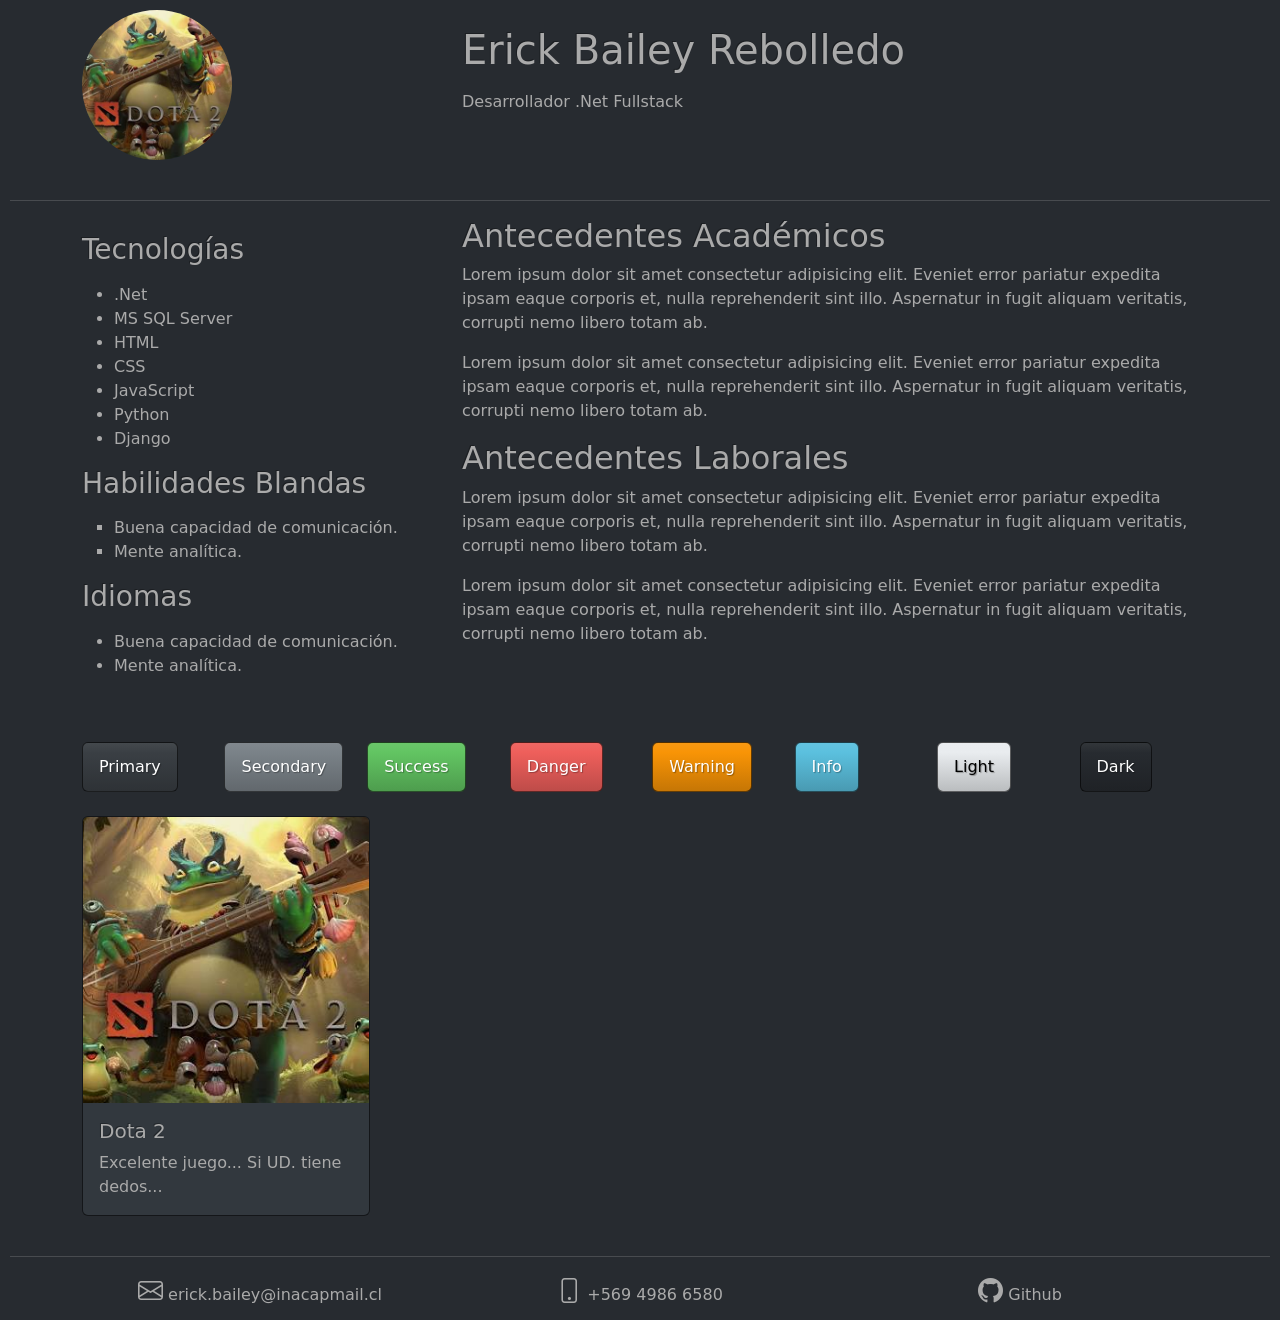
<file: curriculum_vitae.html>
<!DOCTYPE html>
<html lang="en">

<head>
    <meta charset="UTF-8">
    <meta name="viewport" content="width=device-width, initial-scale=1.0">
    <title>Curriculum Vitae Erick Bailey</title>

    <link rel="stylesheet" href="/css/estilos_cv.css">
    <!-- <link rel="stylesheet" href="/css/bootstrap.min.css"> -->
    <!-- <link rel="stylesheet" href="/css/bootstrap-quartz.css"> -->
    <link rel="stylesheet" href="/css/bootstrap-slate.css">
    <script src="/js/bootstrap.min.js"></script>
    <link rel="stylesheet" href="https://cdn.jsdelivr.net/npm/bootstrap-icons@1.13.1/font/bootstrap-icons.min.css">
</head>

<body>
    <!-- <div style="padding: 10px;display: inline-flex;width: 98%;">
        <div style="width:25%;">
            <img src="/assets/images/dota2.jpg" alt="dota2" class="imagen_superior">
        </div>
        <div style="padding: 10px;width: 65%;text-align: center;">
            <p>
            <h1 class="lista nombre_personal">Erick Bailey Rebolledo</h1>
            </p>
            <p>
                Desarrollador .Net Fullstack
            </p>
        </div>
    </div> -->

    <!-- <div class="container">
        <div class="row">
            <div class="col">
                <nav class="navbar navbar-expand-lg bg-body-tertiary">
                    <div class="container-fluid">
                        <a class="navbar-brand" href="#">Navbar</a>
                        <button class="navbar-toggler" type="button" data-bs-toggle="collapse"
                            data-bs-target="#navbarSupportedContent" aria-controls="navbarSupportedContent"
                            aria-expanded="false" aria-label="Toggle navigation">
                            <span class="navbar-toggler-icon"></span>
                        </button>
                        <div class="collapse navbar-collapse" id="navbarSupportedContent">
                            <ul class="navbar-nav me-auto mb-2 mb-lg-0">
                                <li class="nav-item">
                                    <a class="nav-link active" aria-current="page" href="#">Home</a>
                                </li>
                                <li class="nav-item">
                                    <a class="nav-link" href="https://www.google.com">Link</a>
                                </li>
                                <li class="nav-item dropdown">
                                    <a class="nav-link dropdown-toggle" href="#" role="button" data-bs-toggle="dropdown" aria-expanded="true">
                                        Dropdown
                                    </a>
                                    <ul class="dropdown-menu">
                                        <li><a class="dropdown-item" href="#">Action</a></li>
                                        <li><a class="dropdown-item" href="#">Another action</a></li>
                                        <li>
                                            <hr class="dropdown-divider">
                                        </li>
                                        <li><a class="dropdown-item" href="#">Something else here</a></li>
                                    </ul>
                                </li>
                                <li class="nav-item">
                                    <a class="nav-link disabled" aria-disabled="true">Disabled</a>
                                </li>
                                <li class="nav-item">
                                    <a class="nav-link" aria-disabled="true" href="https://portal.inacap.cl">INACAP</a>
                                </li>
                            </ul>
                            <form class="d-flex" role="search">
                                <input class="form-control me-2" type="search" placeholder="Search"
                                    aria-label="Search" />
                                <button class="btn btn-outline-success" type="submit">Search</button>
                            </form>
                        </div>
                    </div>
                </nav>
            </div>
        </div>
    </div> -->
    <div class="container">
        <div class="row">
            <div class="col-4">
                <img src="/assets/images/dota2.jpg" alt="dota2" class="imagen_superior">
            </div>
            <div class="col-8">
                <p>
                <h1 class="lista nombre_personal">Erick Bailey Rebolledo</h1>
                </p>
                <p>
                    Desarrollador .Net Fullstack
                </p>
            </div>
        </div>
    </div>

    <br>
    <hr>
    <div class="container">
        <div class="row">
            <div class="col-4">
                <p>
                <h3>Tecnologías</h3>
                </p>
                <ul class="lista">
                    <li>.Net</li>
                    <li>MS SQL Server</li>
                    <li>HTML</li>
                    <li>CSS</li>
                    <li>JavaScript</li>
                    <li>Python</li>
                    <li>Django</li>
                </ul>

                <p>
                <h3>Habilidades Blandas</h3>
                </p>
                <ul id="hab_blandas" class="lista">
                    <li>Buena capacidad de comunicación.</li>
                    <li>Mente analítica.</li>
                </ul>

                <p>
                <h3>Idiomas</h3>
                </p>
                <ul id="idiomas">
                    <li>Buena capacidad de comunicación.</li>
                    <li>Mente analítica.</li>
                </ul>
            </div>

            <div class="col-8">
                <div>
                    <h2>Antecedentes Académicos</h2>

                    <p>Lorem ipsum dolor sit amet consectetur adipisicing elit. Eveniet error pariatur expedita ipsam
                        eaque
                        corporis et, nulla reprehenderit sint illo. Aspernatur in fugit aliquam veritatis, corrupti nemo
                        libero
                        totam ab.</p>
                    <p>Lorem ipsum dolor sit amet consectetur adipisicing elit. Eveniet error pariatur expedita ipsam
                        eaque
                        corporis et, nulla reprehenderit sint illo. Aspernatur in fugit aliquam veritatis, corrupti nemo
                        libero
                        totam ab.</p>
                </div>

                <div>
                    <h2>Antecedentes Laborales</h2>

                    <p>Lorem ipsum dolor sit amet consectetur adipisicing elit. Eveniet error pariatur expedita ipsam
                        eaque
                        corporis et, nulla reprehenderit sint illo. Aspernatur in fugit aliquam veritatis, corrupti nemo
                        libero
                        totam ab.</p>
                    <p>Lorem ipsum dolor sit amet consectetur adipisicing elit. Eveniet error pariatur expedita ipsam
                        eaque
                        corporis et, nulla reprehenderit sint illo. Aspernatur in fugit aliquam veritatis, corrupti nemo
                        libero
                        totam ab.</p>
                    <p class="parrafo_extra">Lorem ipsum dolor sit amet consectetur adipisicing elit. Eveniet error
                        pariatur
                        expedita ipsam eaque
                        corporis et, nulla reprehenderit sint illo. Aspernatur in fugit aliquam veritatis, corrupti nemo
                        libero
                        totam ab.</p>
                </div>
                <!-- <div>
                    <table class="table">
                        <thead>
                            <tr>
                                <th scope="col">#</th>
                                <th scope="col">First</th>
                                <th scope="col">Last</th>
                                <th scope="col">Handle</th>
                            </tr>
                        </thead>
                        <tbody>
                            <tr>
                                <th scope="row">1</th>
                                <td>Mark</td>
                                <td>Otto</td>
                                <td>@mdo</td>
                            </tr>
                            <tr>
                                <th scope="row">2</th>
                                <td>Jacob</td>
                                <td>Thornton</td>
                                <td>@fat</td>
                            </tr>
                            <tr>
                                <th scope="row">3</th>
                                <td>John</td>
                                <td>Doe</td>
                                <td>@social</td>
                            </tr>
                        </tbody>
                    </table>

                    <table>
                        <thead>
                            <tr>
                                <th scope="col">#</th>
                                <th scope="col">First</th>
                                <th scope="col">Last</th>
                                <th scope="col">Handle</th>
                            </tr>
                        </thead>
                        <tbody>
                            <tr>
                                <th scope="row">1</th>
                                <td>Mark</td>
                                <td>Otto</td>
                                <td>@mdo</td>
                            </tr>
                            <tr>
                                <th scope="row">2</th>
                                <td>Jacob</td>
                                <td>Thornton</td>
                                <td>@fat</td>
                            </tr>
                            <tr>
                                <th scope="row">3</th>
                                <td>John</td>
                                <td>Doe</td>
                                <td>@social</td>
                            </tr>
                        </tbody>
                    </table>
                </div> -->
            </div>
        </div>
        <br>
        <!-- <div class="row">
            <div class="col"><button type="button" class="btn1">Botón HTML 1</button></div>
            <div class="col"><button type="button" class="btn1 btn2">Botón HTML 2</button></div>
            <div class="col"><button type="button" class="btn1 btn2 btn3">Botón HTML 3</button></div>
            <div class="col"><button type="button" class="btn1 btn2 btn3 btn4">Botón HTML 4</button></div>
            <div class="col"><button type="button" class="btn1 btn2 btn3 btn4 btn5">Botón HTML 5</button></div>
            <div class="col"><button type="button" class="btn_generico">Botón HTML 6</button></div>
        </div>-->
        <br>
        <div class="row">
            <div class="col"><button type="button" onclick="accionar_boton();" class="btn btn-primary">Primary</button></div>
            <div class="col"><button type="button" class="btn btn-secondary">Secondary</button></div>
            <div class="col"><button type="button" class="btn btn-success">Success</button></div>
            <div class="col"><button type="button" class="btn btn-danger">Danger</button></div>
            <div class="col"><button type="button" class="btn btn-warning">Warning</button></div>
            <div class="col"><button type="button" class="btn btn-info">Info</button></div>
            <div class="col"><button type="button" class="btn btn-light">Light</button></div>
            <div class="col"><button type="button" class="btn btn-dark">Dark</button></div>
        </div>

        <script>
            function accionar_boton(){                
                alert('Accionando Botón...')
            }
        </script>

        <br>
        <div class="row">
            <div class="col">
                <div class="card" style="width: 18rem;">
                    <img src="/assets/images/dota2.jpg" class="card-img-top" alt="...">
                    <div class="card-body">
                        <h5 class="card-title">Dota 2</h5>
                        <p class="card-text">Excelente juego... Si UD. tiene dedos...</p>
                        <!-- <a href="#" class="btn btn-primary">Go somewhere</a> -->
                    </div>
                </div>
            </div>
        </div>

    </div>
    <br>
    <hr>
    <!-- <div style="display: inline-flex; width: 98%;">
        <div style="margin: auto;">erick.bailey@inacapmail.cl</div>
        <div style="margin: auto;">+569 4986 6580</div>
        <div style="margin: auto;">Github</div>
    </div> -->

    <div class="container text-center">
        <div class="row">
            <div class="col"><i class="bi bi-envelope icono"></i> erick.bailey@inacapmail.cl</div>
            <div class="col"><i class="bi bi-phone icono"></i> +569 4986 6580</div>
            <div class="col"><i class="bi bi-github icono"></i> Github</div>
        </div>
    </div>

    <!-- <div class="container text-center">
        <div class="row">
            <div class="col-3">erick.bailey@inacapmail.cl</div>
            <div class="col-3">+569 4986 6580</div>
            <div class="col-6">Github</div>
        </div>
    </div> -->

</body>

<script>
    alert('Cargando página...')
</script>

</html>
</file>
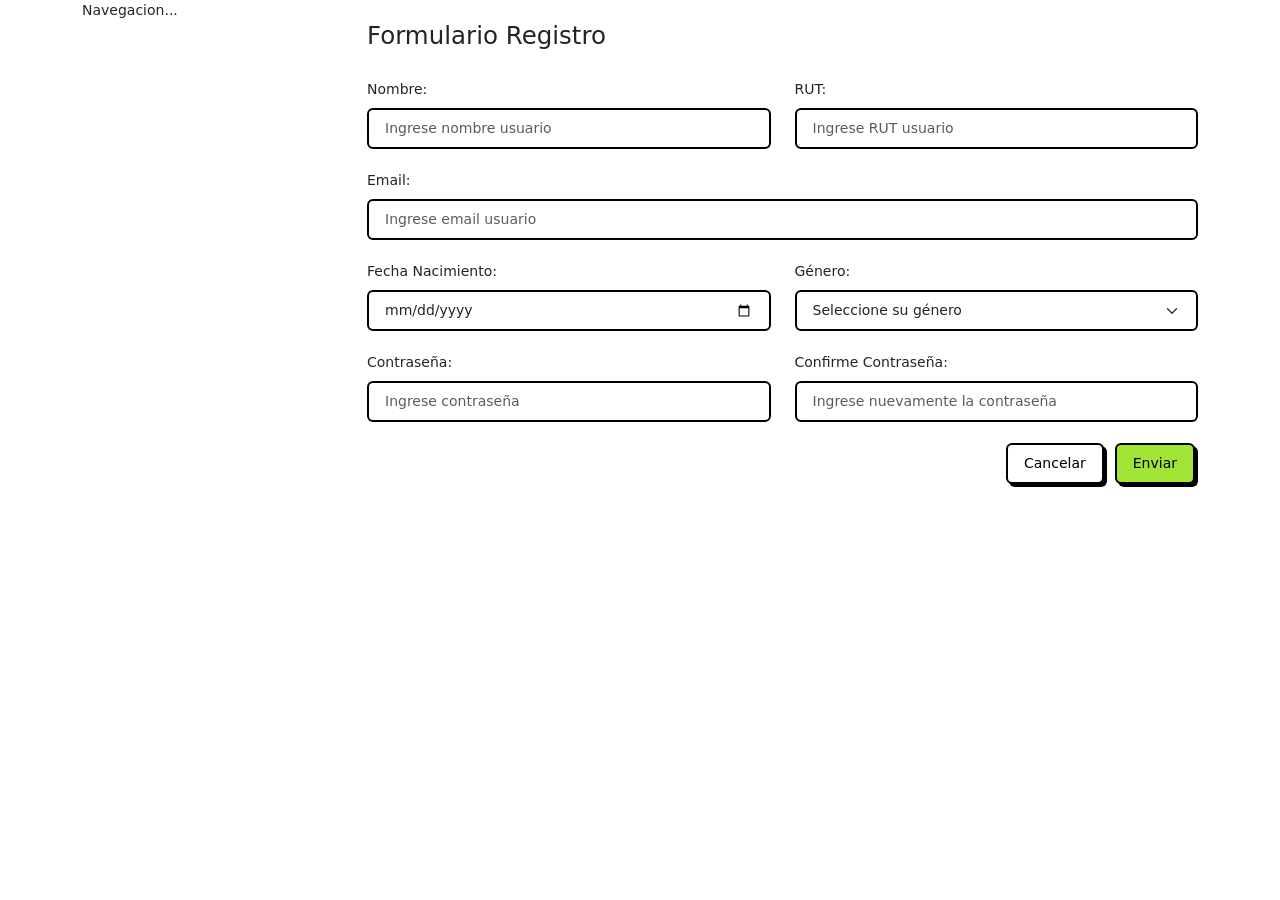
<file: formulario.html>
<!DOCTYPE html>
<html lang="en">

<head>
    <meta charset="UTF-8">
    <meta name="viewport" content="width=device-width, initial-scale=1.0">
    <title>Formulario Inicial</title>
    <link rel="stylesheet" href="/css/brite.css">
    <link rel="stylesheet" href="https://cdn.jsdelivr.net/npm/bootstrap-icons@1.13.1/font/bootstrap-icons.min.css">
    <link rel="shortcut icon" href="./assets/images/cactus.ico" type="image/x-icon">
    <link rel="stylesheet" href="./css/estilos_formulario.css">

    <script src="/js/bootstrap.min.js"></script>
    <script src="./js/procesar_form.js"></script>
</head>

<body>
    <div class="container">
        <div class="row">
            <div class="col">Navegacion...</div>
        </div>
    </div>
    <div class="container">
        <div class="row">
            <div class="col col-3"></div>
            <div class="col col-9">
                <form action="" method="post">
                    <div class="row">
                        <div class="col">
                            <h3>Formulario Registro</h3>
                        </div>
                    </div>
                    <br>

                    <div class="row">
                        <div class="col">
                            <label for="input_nombre" class="form-label">Nombre:</label>
                            <input type="text" class="form-control" name="" id="input_nombre"
                                placeholder="Ingrese nombre usuario" onchange="validarInput(this)">
                            <div class="alert alert-danger" role="alert" id="alertaNombre"></div>
                        </div>
                        <div class="col">
                            <label for="input_rut" class="form-label">RUT:</label>
                            <input type="text" class="form-control" name="" id="input_rut"
                                placeholder="Ingrese RUT usuario" onchange="validarRut(this)">
                            <div class="alert alert-danger" role="alert" id="alertaRut"></div>
                        </div>
                    </div>
                    <br>

                    <div class="row">
                        <div class="col">
                            <label for="input_email" class="form-label">Email:</label>
                            <input type="email" class="form-control" name="" id="input_email"
                                placeholder="Ingrese email usuario" onchange="validarEmail(this)">
                            <div class="alert alert-danger" role="alert"  id="alertaEmail"></div>
                        </div>
                    </div>
                    <br>

                    <div class="row">
                        <div class="col">
                            <label for="inputFechaNac" class="form-label">Fecha Nacimiento:</label>
                            <input type="date" class="form-control" id="inputFechaNac" name=""
                                onchange="validarInput(this)">
                            <div class="alert alert-danger" role="alert"  id="alertaFechaNacimiento"></div>
                        </div>

                        <div class="col">
                            <label for="selectGenero" class="form-label">Género:</label>
                            <select name="genero" id="selectGenero" class="form-select" onchange="validarInput(this)">
                                <option value="" selected>Seleccione su género</option>
                                <option value="F">Femenino</option>
                                <option value="M">Masculino</option>
                                <option value="O">Otro</option>
                            </select>
                            <div class="alert alert-danger" role="alert"  id="alertaGenero"></div>
                        </div>
                    </div>
                    <br>

                    <div class="row">
                        <div class="col">
                            <label for="input_contrasena" class="form-label">Contraseña:</label>
                            <input type="password" class="form-control" name="" id="input_contrasena"
                                placeholder="Ingrese contraseña" onchange="validarContraseñaSegura(this)">
                            <div class="alert alert-danger" role="alert" id="alertaContrasena"></div>
                        </div>

                        <div class="col">
                            <label for="input_confirm_contrasena" class="form-label">Confirme Contraseña:</label>
                            <input type="password" class="form-control" name="" id="input_confirm_contrasena"
                                placeholder="Ingrese nuevamente la contraseña"
                                onchange="validarRepetirContrasena(this,campoContrasena)">
                            <div class="alert alert-danger" role="alert" id="alertaRepetirContrasena"></div>
                        </div>

                    </div>

                    <br>
                    <div class="row">
                        <div class="col d-flex justify-content-end">
                            <button type="button" class="btn btn-secondary me-2">Cancelar</button>
                            <button type="button" onclick="validarFormulario()" class="btn btn-primary">Enviar</button>
                        </div>
                    </div>
                </form>
            </div>
        </div>
    </div>

</body>
<script>
    let campoContrasena = document.getElementById('input_contrasena');
    // alert('Trabajando con FORM...')
</script>

</html>
</file>
<file: css/estilos_cv.css>
body{
    background-color: rgb(192, 199, 204);
    padding: 10px;
}

/* p{
    color: blue;
} */

#hab_blandas{
    list-style:square;
}

/* .lista{    
    color: rebeccapurple    ;
} */

/* .nombre_personal{
    border: solid black 1px;
    margin: 25px;
    padding: 25px;
} */

.imagen_superior{
    border-radius: 50%;
    width: 150px;
    height: 150px;
}

.parrafo_extra{
    display: none;
}

.boton1{
    padding-left: 15px;
    padding-right: 15px;
    background-color: rgb(3, 63, 100);
    border-radius: 5px;
    color: white;
}

.icono{
    font-size: 25px;
}

.btn1{
    border-radius: 5px;
}

.btn2{
    padding: 10px;
}

.btn3{
    background-color: chartreuse;
}

.btn4{
    color: rgb(92, 58, 214);
}

.btn5{
    font-weight: bold;
}

.btn_generico{
    border-radius: 5px;
    padding: 10px;
    background-color: chartreuse;
    color: rgb(92, 58, 214);
    font-weight: bold;
}
</file>
<file: css/estilos_formulario.css>
.inputInvalido{
    border: red solid 2px;
    background-color: rgb(217, 200, 215);
    color: red;
}
</file>
